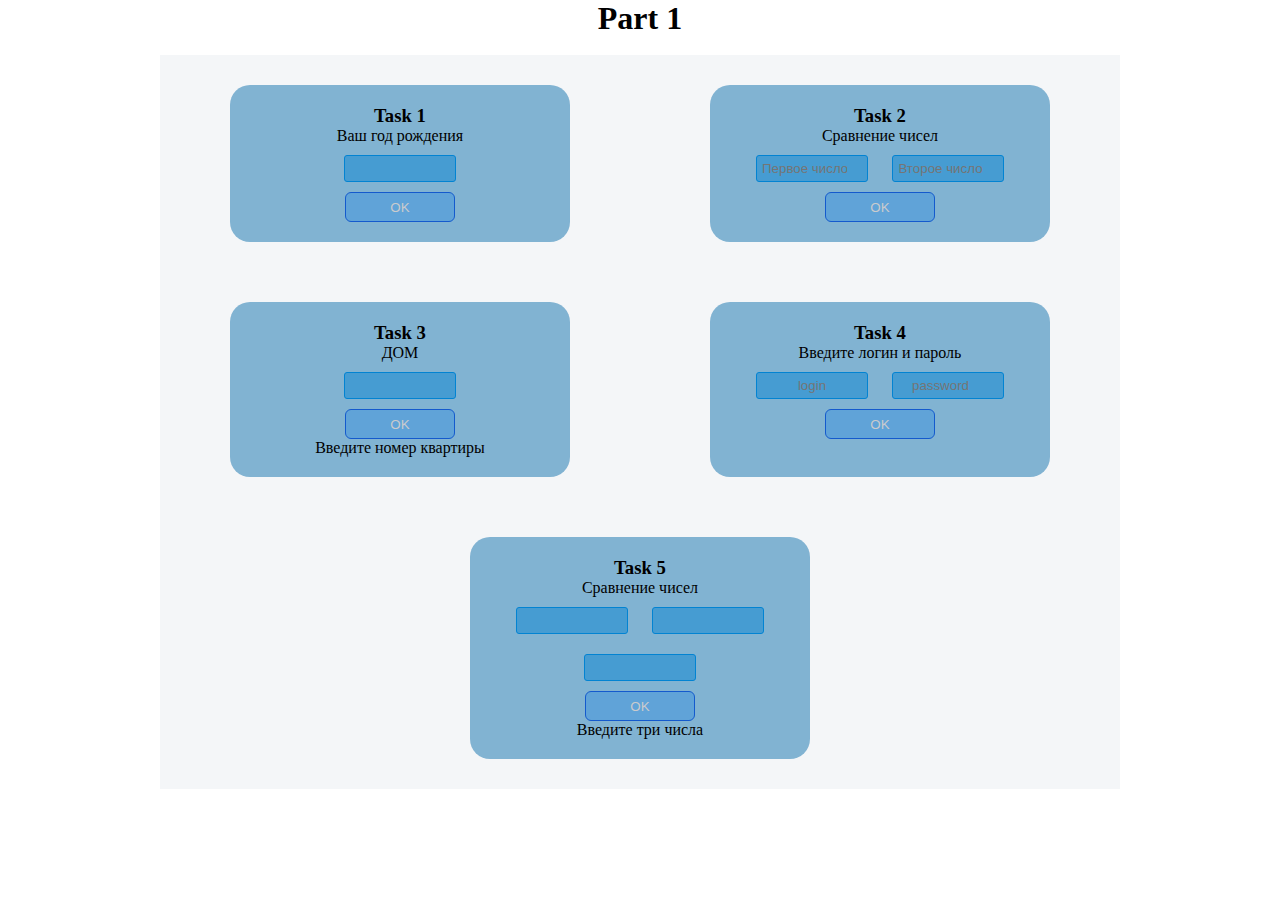
<file: DZ_2_1/index.html>
<!DOCTYPE html>
<html lang="en">
<head>
	<meta charset="UTF-8">
	<title>DZ_2</title>
	<link rel="stylesheet" href="css/style.css">
</head>
<body>
	
	<h1>Part 1</h1>
	<br>
	<div class="wrapper">
		
		<div class="box">
			<h3> Task 1 </h3>
			<p>Ваш год рождения</p>
			<input type="number" id="yearborn">
			
			<br>
			<button id="button1">OK</button>
			<div id=task1></div>
		</div>

		<div class="box">
			<h3> Task 2 </h3>
			<p>Сравнение чисел</p>
			<input type="number" id="number-one" placeholder="Первое число">
			<input type="number" id="number-two" placeholder="Второе число">
			<br>
			<button id="button2">OK</button>
			<div id=task2></div>
		</div>
		
		<div class="box">
			<h3> Task 3 </h3>
			<p>ДОМ</p>
			<input type="number" id="number">
			
			<br>
			<button id="button3">OK</button>
			<div id=task3></div>
		</div>

		<div class="box">
			<h3> Task 4 </h3>
			<p>Введите логин и  пароль</p>
			<input type="text" id="login" placeholder="login">
			<input type="number" id="password" placeholder="password">
			<br>
			<button id="button4">OK</button>
			<div id=task4></div>
		</div>

		<div class="box">
			<h3> Task 5 </h3>
			<p>Сравнение чисел</p>
			<input type="number" id="numeric-one">
			<input type="number" id="numeric-two">
			<input type="number" id="numeric-three">
			<br>
			<button id="button5">OK</button>
			<div id=task5></div>
		</div>

	</div>
	<script src=js/part1.js></script>
</body>
</html>
</file>
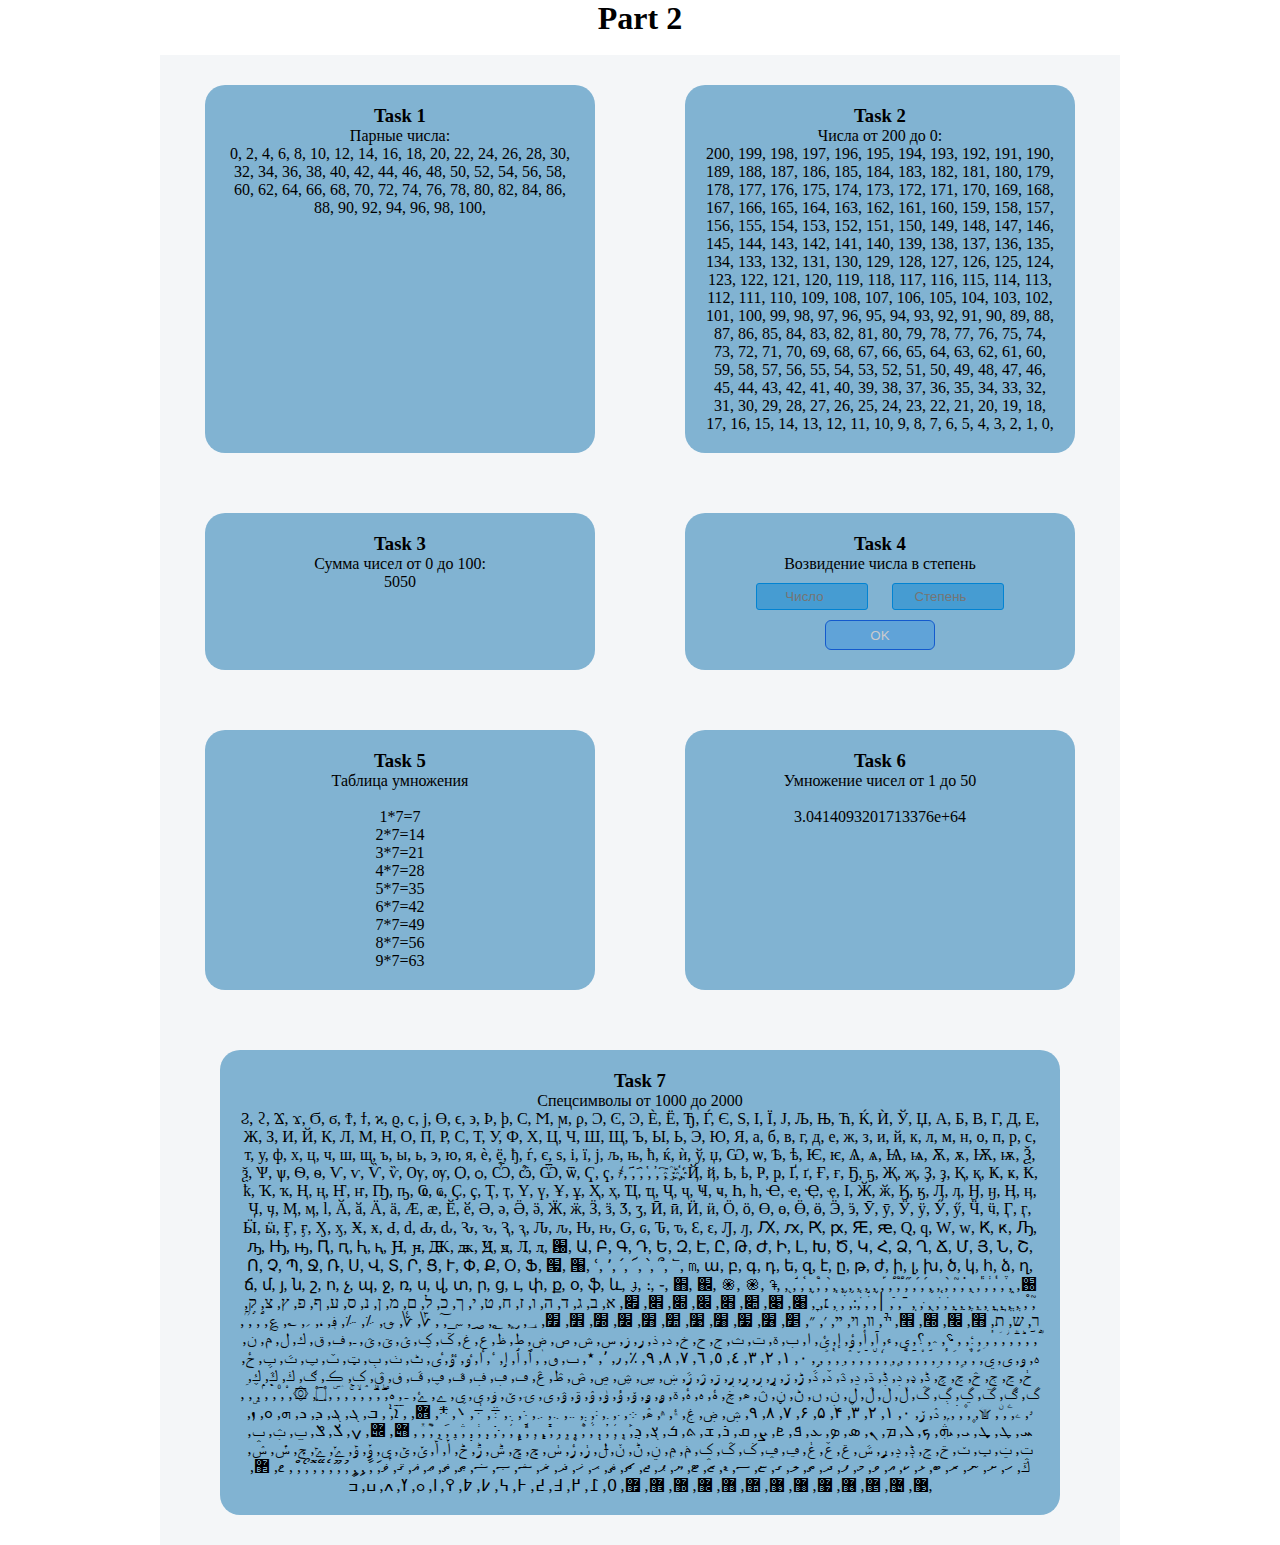
<file: DZ_2_2/index.html>
<!DOCTYPE html>
<html lang="en">
<head>
	<meta charset="UTF-8">
	<title>DZ_2</title>
	<link rel="stylesheet" href="css/style.css">
</head>
<body>
	<h1>Part 2</h1>
	<br>
	<div class="wrapper">
		

		<div class="box">
			<h3> Task 1 </h3>
			<p>Парные числа:</p>
			<div id=task1></div>
		</div>
		
		<div class="box">
			<h3> Task 2 </h3>
			<p>Числа от 200 до 0:</p>
			<div id=task2></div>
		</div>
		
		<div class="box">
			<h3> Task 3 </h3>
			<p>Сумма чисел от 0 до 100:</p>
			<div id=task3></div>
		</div>
		<div class="box">
			<h3> Task 4 </h3>
			<p>Возвидение числа в степень</p>
			
			<input type="number" name="Число" id="number" placeholder="Число">
			
			<input type="number" name="Степень" id="degree" placeholder="Степень">
			<br>
			<button id="button">OK</button>
			<div id=task4></div>
		</div>
		<div class="box">
			<h3> Task 5 </h3>
			<p>Таблица умножения </p>
			<div id=task5></div>
		</div>

		<div class="box">
			
			<h3> Task 6 </h3>
			<p>Умножение чисел от 1 до 50 </p>
			<div id=task6></div>
		</div>

		<div class="box">
			<h3> Task 7 </h3>
			<p>Спецсимволы от 1000 до 2000 </p>
			<div id=task7></div>
		</div>
	</div>
	<script src=js/part2.js></script>
</body>
</html>
</file>
<file: DZ_2_1/css/style.css>
*{

	margin: 0px;
	padding: 0px;
}

h1{
	text-align: center;
}
.wrapper{
	display: flex;
	flex-wrap: wrap;
	margin: auto;
	width: 960px; 
	background-color: #f4f6f8;
}

.box{
	margin: auto;
	margin-bottom: 30px;
	margin-top: 30px;
	padding: 20px;
	width: 300px;
	background-color: #81b3d2;
	text-align: center;
	border-radius: 20px;
}

input{
	padding: 5px;
	margin: 10px;
	width: 100px;
	border: 1px solid #0283d2;
	border-radius: 3px;
	background: #469cd2;
	color: white;
	text-align: center;

}

button{
	width: 110px;
	height: 30px;
    color: #cbcbcd;
    text-decoration: none;
  	text-align: center;
    border: 1px solid;
  	border-color: #145acd;
  	border-radius: 6px;
 	background: #60a3d8;
 }

/*.box:last-child{
	margin: auto;
}*/
</file>
<file: DZ_2_2/css/style.css>
*{

	margin: 0px;
	padding: 0px;
}

h1{
	text-align: center;
}
.wrapper{
	display: flex;
	flex-wrap: wrap;
	margin: auto;
	width: 960px; 
	background-color: #f4f6f8;
}

.box{
	margin: auto;
	margin-bottom: 30px;
	margin-top: 30px;
	padding: 20px;
	width: 350px;
	background-color: #81b3d2;
	text-align: center;
	border-radius: 20px;
}

input{
	padding: 5px;
	margin: 10px;
	width: 100px;
	border: 1px solid #0283d2;
	border-radius: 3px;
	background: #469cd2;
	color: white;
	text-align: center;

}

button{
	width: 110px;
	height: 30px;
    color: #cbcbcd;
    text-decoration: none;
  	text-align: center;
    border: 1px solid;
  	border-color: #145acd;
  	border-radius: 6px;
 	background: #60a3d8;
 }

.box:last-child{
	width: 800px;
}
</file>
